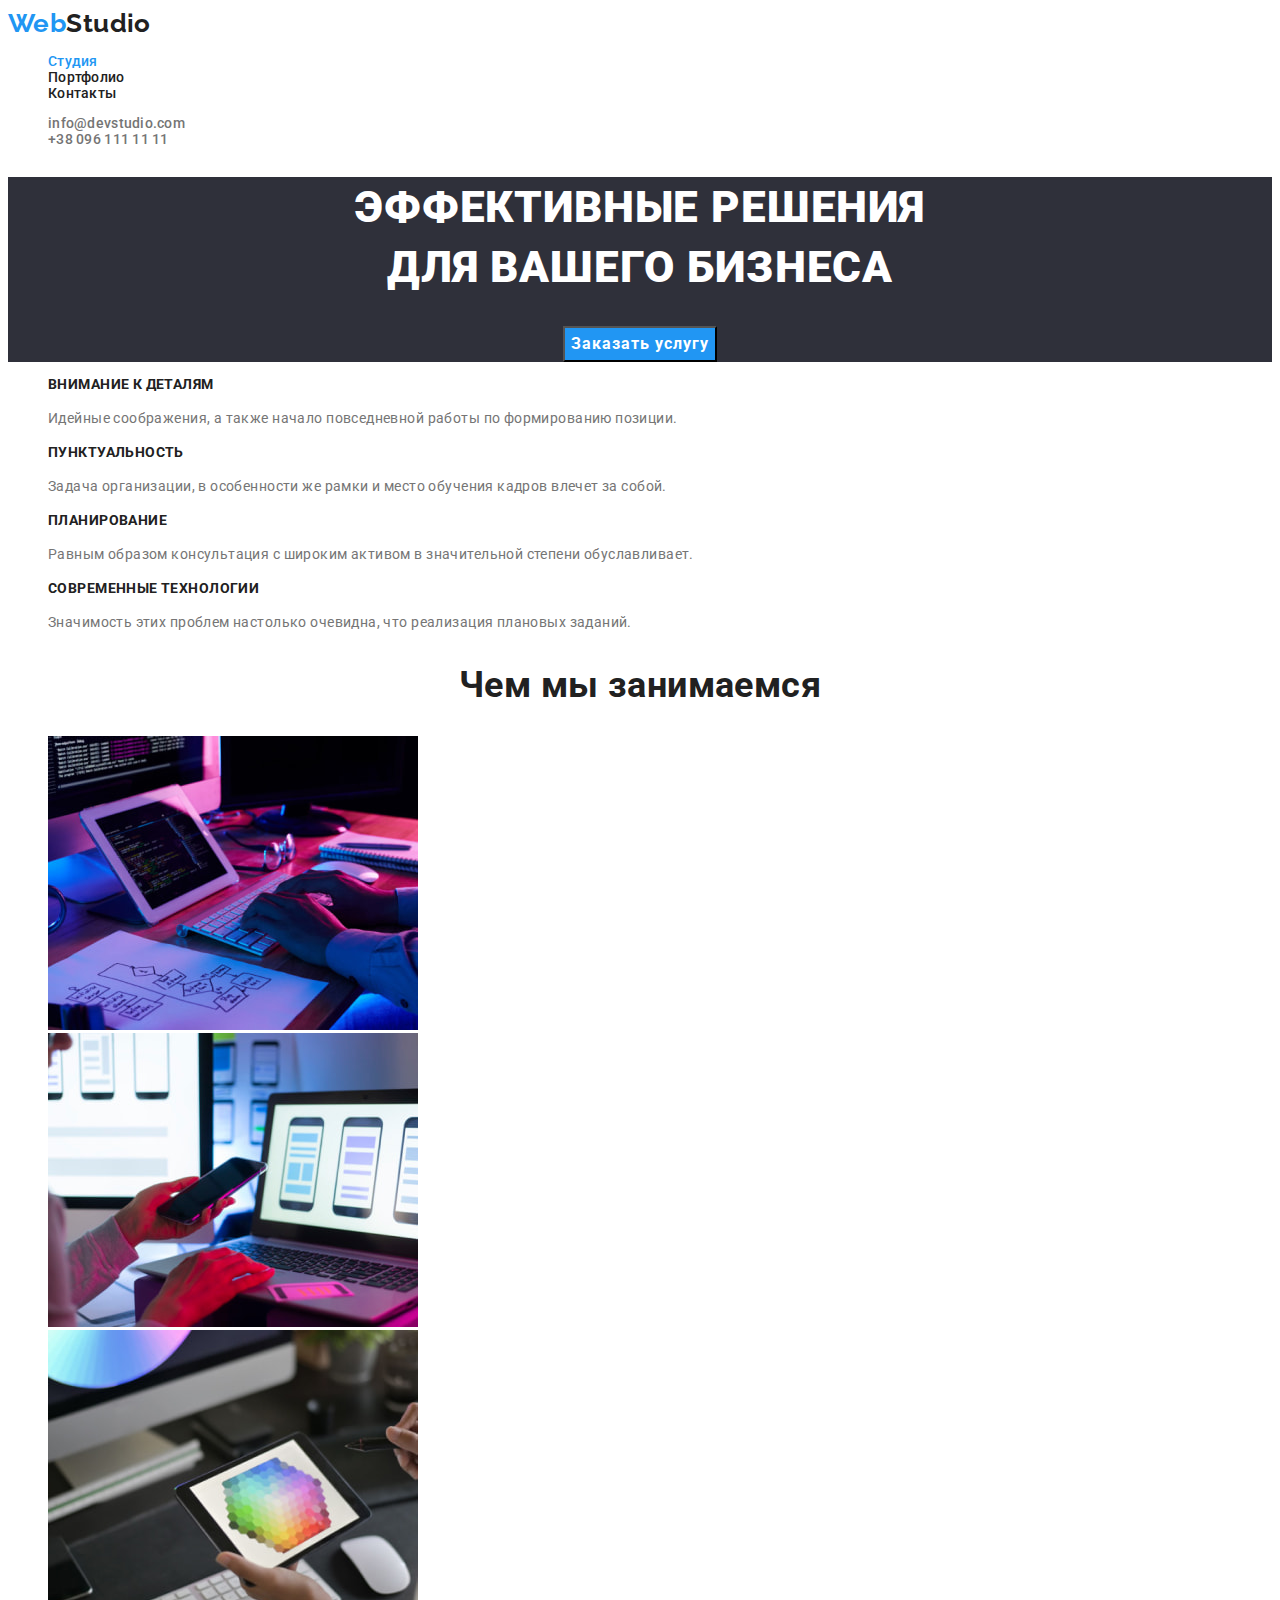
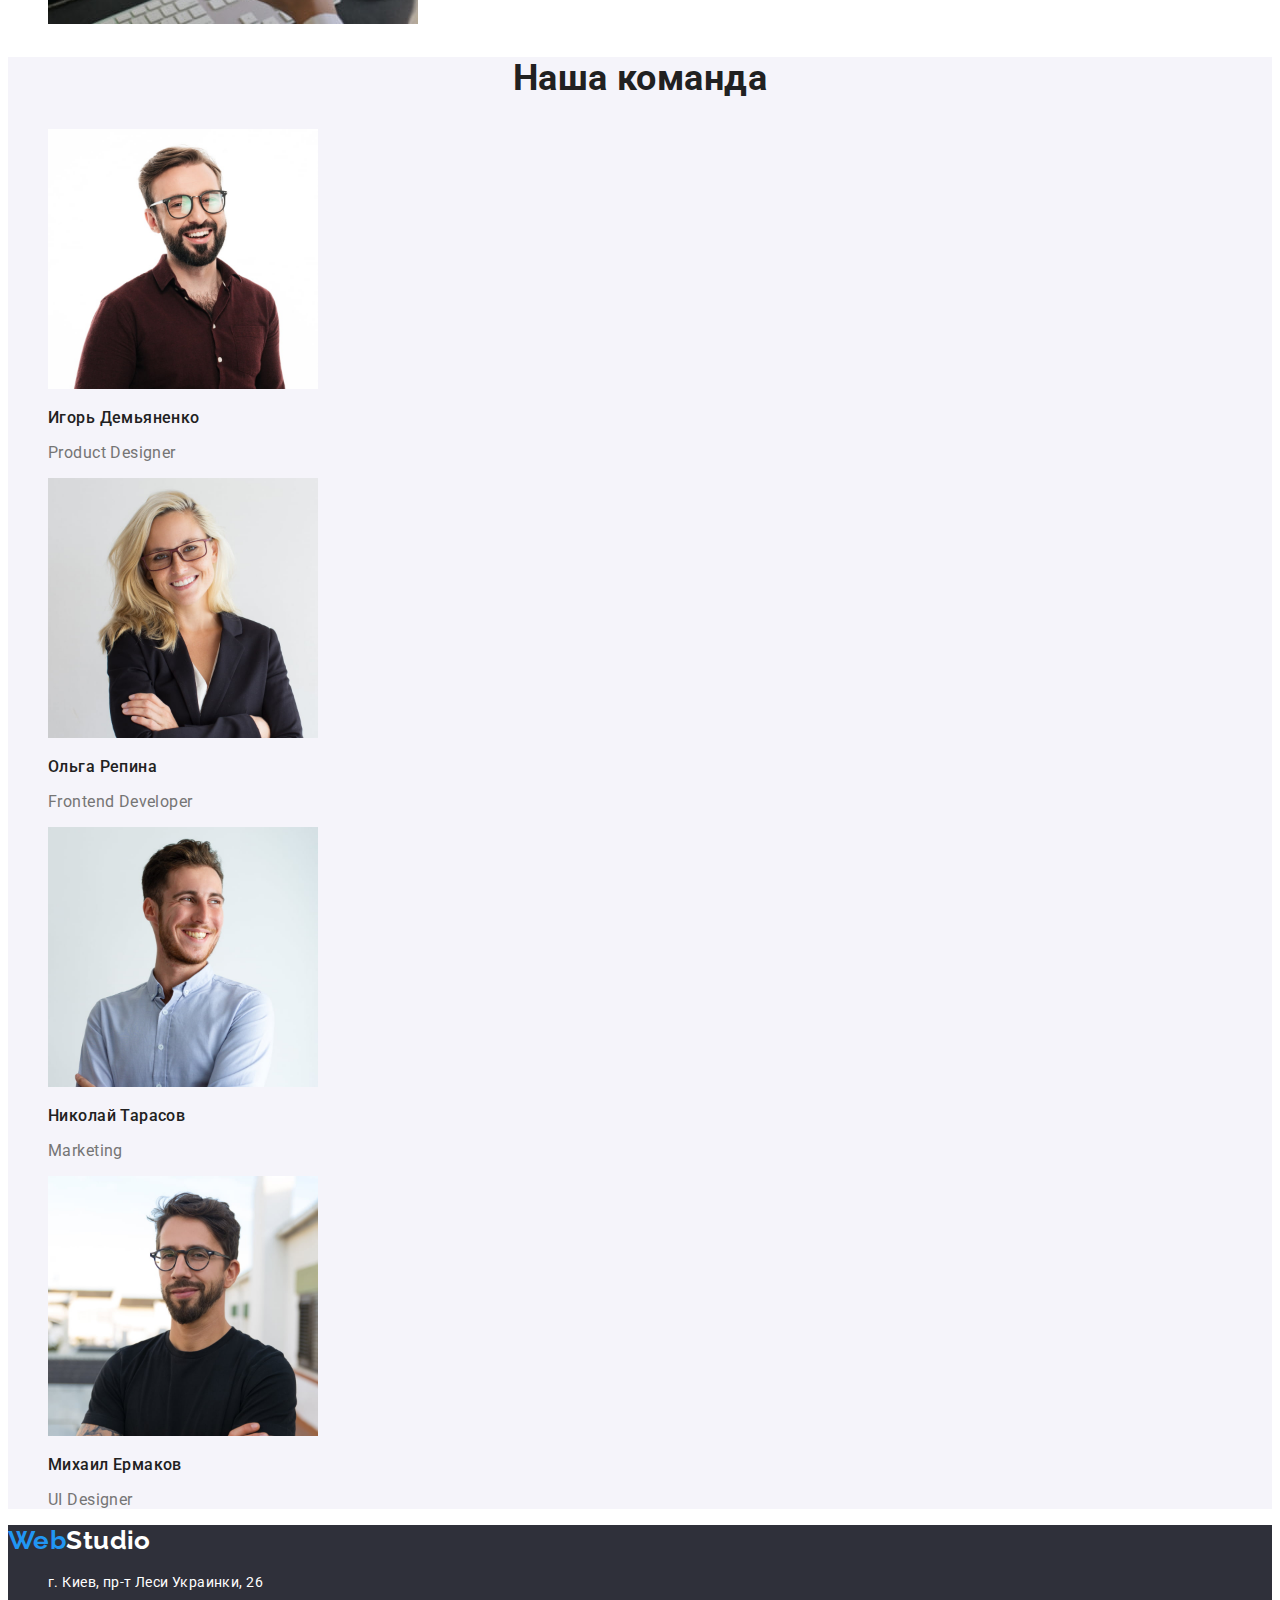
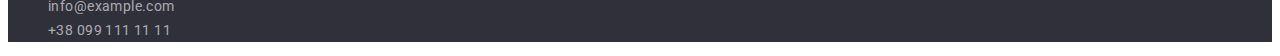
<file: index.html>
<!DOCTYPE html>
<html lang="ru">
  <head>
    <meta charset="UTF-8" />
    <meta http-equiv="X-UA-Compatible" content="IE=edge" />
    <meta name="viewport" content="width=device-width, initial-scale=1.0" />
    <title>Web Studio</title>
    <link rel="preconnect" href="https://fonts.googleapis.com" />
    <link rel="preconnect" href="https://fonts.gstatic.com" crossorigin />
    <link
      href="https://fonts.googleapis.com/css2?family=Raleway:wght@700&family=Roboto:wght@400;500;700;900&display=swap"
      rel="stylesheet"
    />
    <link rel="stylesheet" href="./css/styles.css" />
  </head>
  <body>
    <header class="header">
      <nav>
        <a class="logo link" lang="en" href="./index.html"
          >Web<span class="header-logo-studio">Studio</span>
        </a>
        <ul class="list nav-list">
          <li class="nav-item">
            <a class="link header-link highlighted" href="./index.html"
              >Студия</a
            >
          </li>
          <li class="nav-item">
            <a class="link header-link" href="./portfolio.html">Портфолио</a>
          </li>
          <li class="nav-item">
            <a class="link header-link" href="">Контакты</a>
          </li>
        </ul>
      </nav>
      <ul class="list contact-list">
        <li class="contact-item">
          <a
            class="header-link link"
            lang="en"
            href="mailto:info@devstudio.com"
          >
            info@devstudio.com</a
          >
        </li>
        <li class="contact-item">
          <a class="header-link link" href="tel:+380961111111"
            >+38 096 111 11 11</a
          >
        </li>
      </ul>
    </header>
    <main>
      <section class="hero">
        <h1 class="hero-title">
          Эффективные решения<br />
          для вашего бизнеса
        </h1>
        <button class="hero-btn" type="button">Заказать услугу</button>
      </section>
      <section class="advantage">
        <h2 class="hidden">Наши преимущества</h2>
        <ul class="list advantage-list">
          <li class="advantage-item">
            <h3 class="advatage-title">Внимание к деталям</h3>
            <p class="advatage-after-title">
              Идейные соображения, а также начало повседневной работы по
              формированию позиции.
            </p>
          </li>
          <li class="advantage-item">
            <h3 class="advatage-title">Пунктуальность</h3>
            <p class="advatage-after-title">
              Задача организации, в особенности же рамки и место обучения кадров
              влечет за собой.
            </p>
          </li>
          <li class="advantage-item">
            <h3 class="advatage-title">Планирование</h3>
            <p class="advatage-after-title">
              Равным образом консультация с широким активом в значительной
              степени обуславливает.
            </p>
          </li>
          <li class="advantage-item">
            <h3 class="advatage-title">Современные технологии</h3>
            <p class="advatage-after-title">
              Значимость этих проблем настолько очевидна, что реализация
              плановых заданий.
            </p>
          </li>
        </ul>
      </section>
      <section class="about">
        <h2 class="section-title">Чем мы занимаемся</h2>
        <ul class="list about-list">
          <li class="about-item">
            <img
              src="./images/box-1.jpg"
              alt="Програмирование"
              width="370"
              height="294"
            />
          </li>
          <li class="about-item">
            <img
              src="./images/box-2.jpg"
              alt="Дизайн проекта"
              width="370"
              height="294"
            />
          </li>
          <li class="about-item">
            <img
              src="./images/box-3.jpg"
              alt="Выбор цветовой гаммы"
              width="370"
              height="294"
            />
          </li>
        </ul>
      </section>
      <section class="team">
        <h2 class="section-title">Наша команда</h2>
        <ul class="list team-list">
          <li class="team-item">
            <img
              src="./images/img-1.jpg"
              alt="Фото Игорь Демьяненко"
              width="270"
              height="260"
            />
            <h3 class="team-name">Игорь Демьяненко</h3>
            <p class="team-post" lang="en">Product Designer</p>
          </li>
          <li class="team-item">
            <img
              src="./images/img-2.jpg"
              alt="Фото Ольга Репина"
              width="270"
              height="260"
            />
            <h3 class="team-name">Ольга Репина</h3>
            <p class="team-post" lang="en">Frontend Developer</p>
          </li>
          <li class="team-item">
            <img
              src="./images/img-3.jpg"
              alt="Фото Николай Тарасов"
              width="270"
              height="260"
            />
            <h3 class="team-name">Николай Тарасов</h3>
            <p class="team-post" lang="en">Marketing</p>
          </li>
          <li class="team-item">
            <img
              src="./images/img-4.jpg"
              alt="Фото Михаил Ермаков"
              width="270"
              height="260"
            />
            <h3 class="team-name">Михаил Ермаков</h3>
            <p class="team-post" lang="en">UI Designer</p>
          </li>
        </ul>
      </section>
    </main>
    <footer class="footer">
      <a class="logo link" lang="en" href="./index.html"
        >Web<span class="footer-logo">Studio</span>
      </a>
      <address class="address">
        <ul class="list">
          <li class="address-item">
            <a
              class="link address-link footer-link"
              href="https://goo.gl/maps/EqLQEGzMM47ydBD1A"
              target="_blank"
              rel="noopener noreferrer nofollow"
              >г. Киев, пр-т Леси Украинки, 26</a
            >
          </li>
          <li class="address-item">
            <a
              class="link footer-link"
              lang="en"
              href="mailto:info@example.com"
            >
              info@example.com</a
            >
          </li>
          <li class="address-item">
            <a class="link footer-link" href="tel:+380991111111"
              >+38 099 111 11 11</a
            >
          </li>
        </ul>
      </address>
    </footer>
  </body>
</html>
</file>
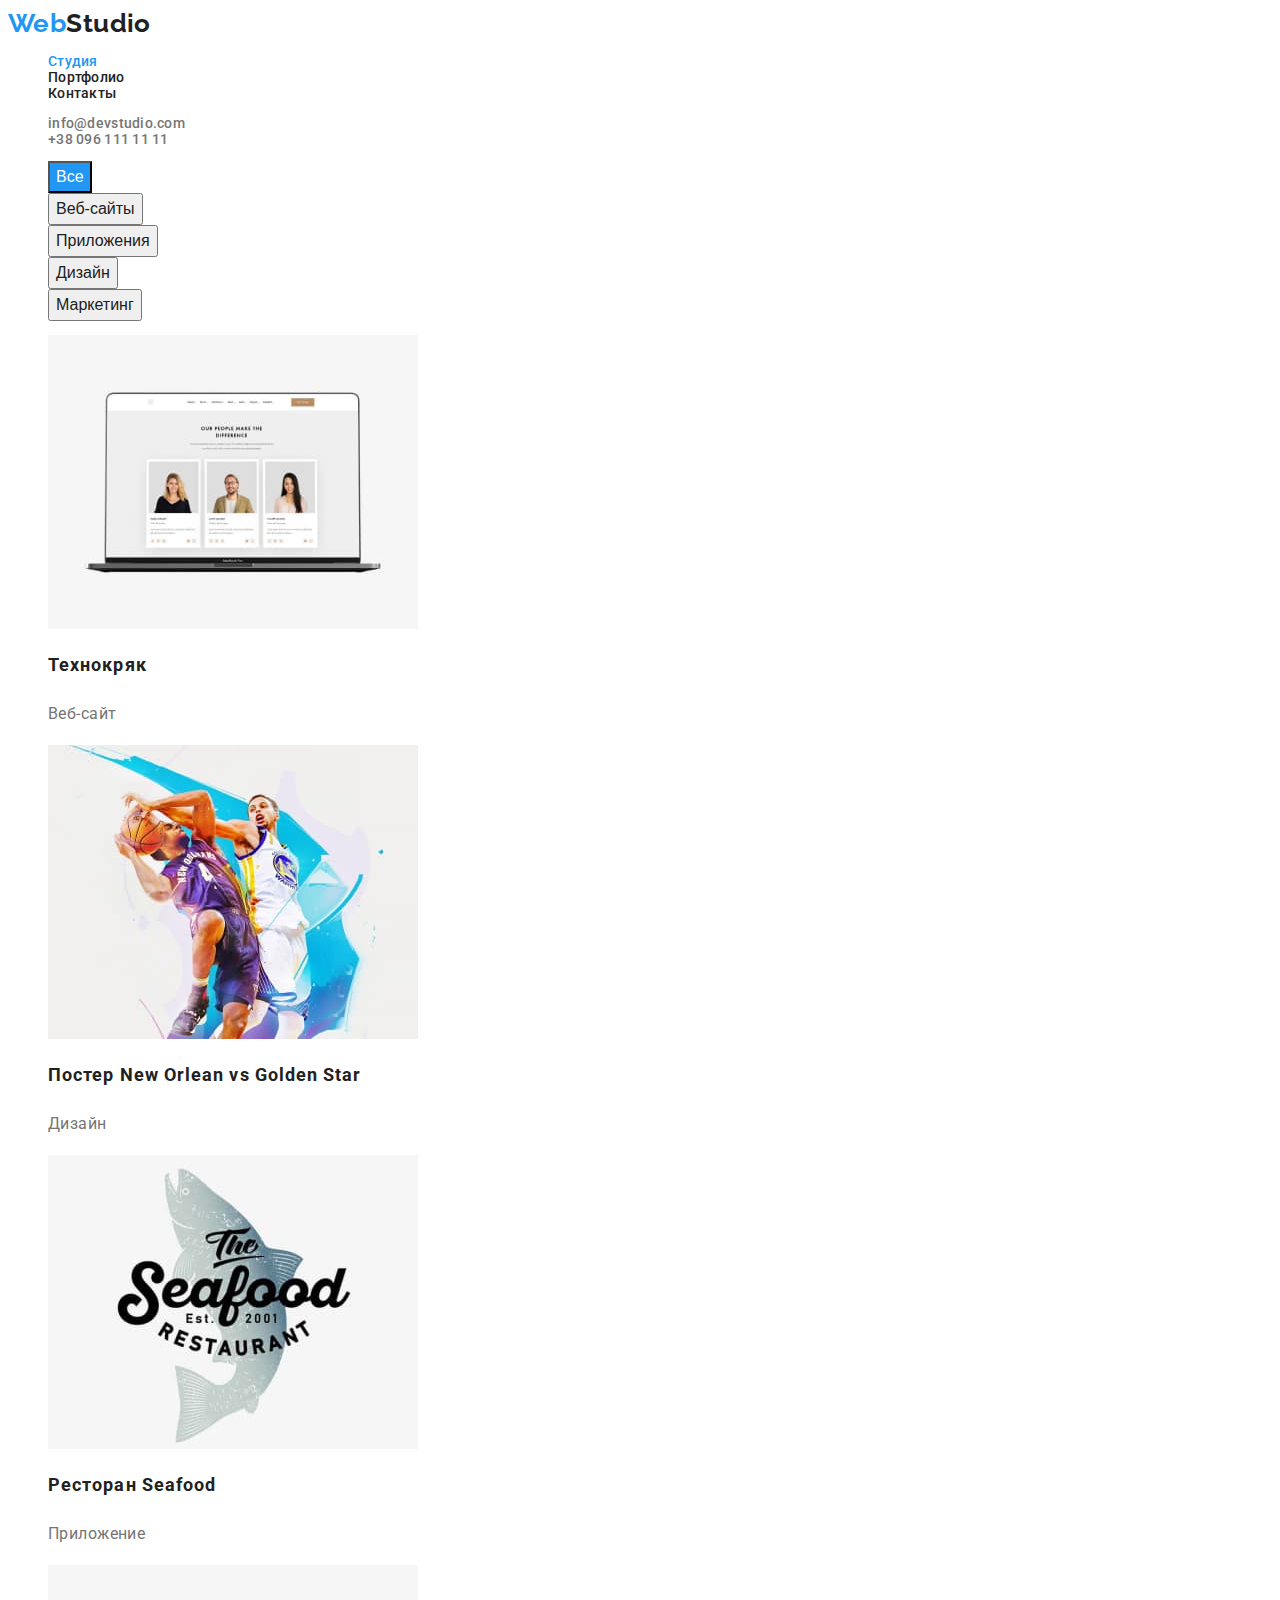
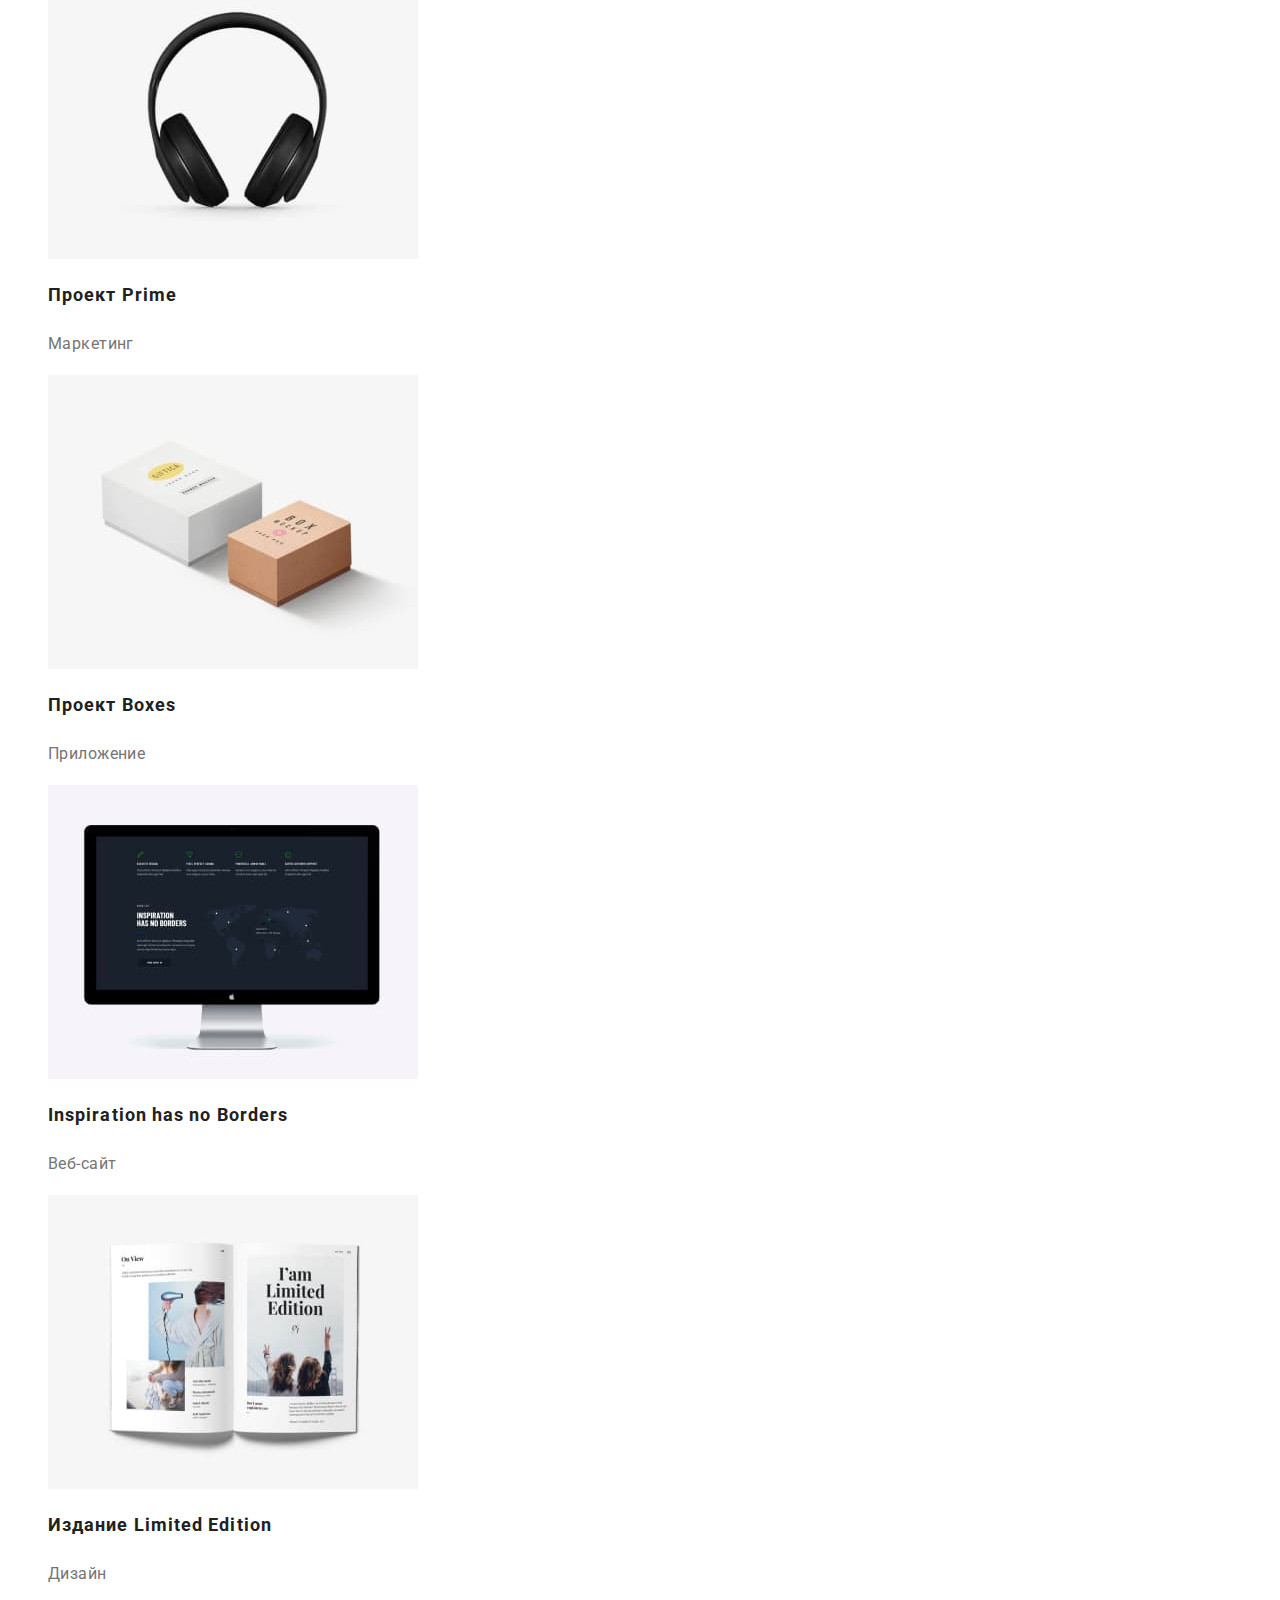
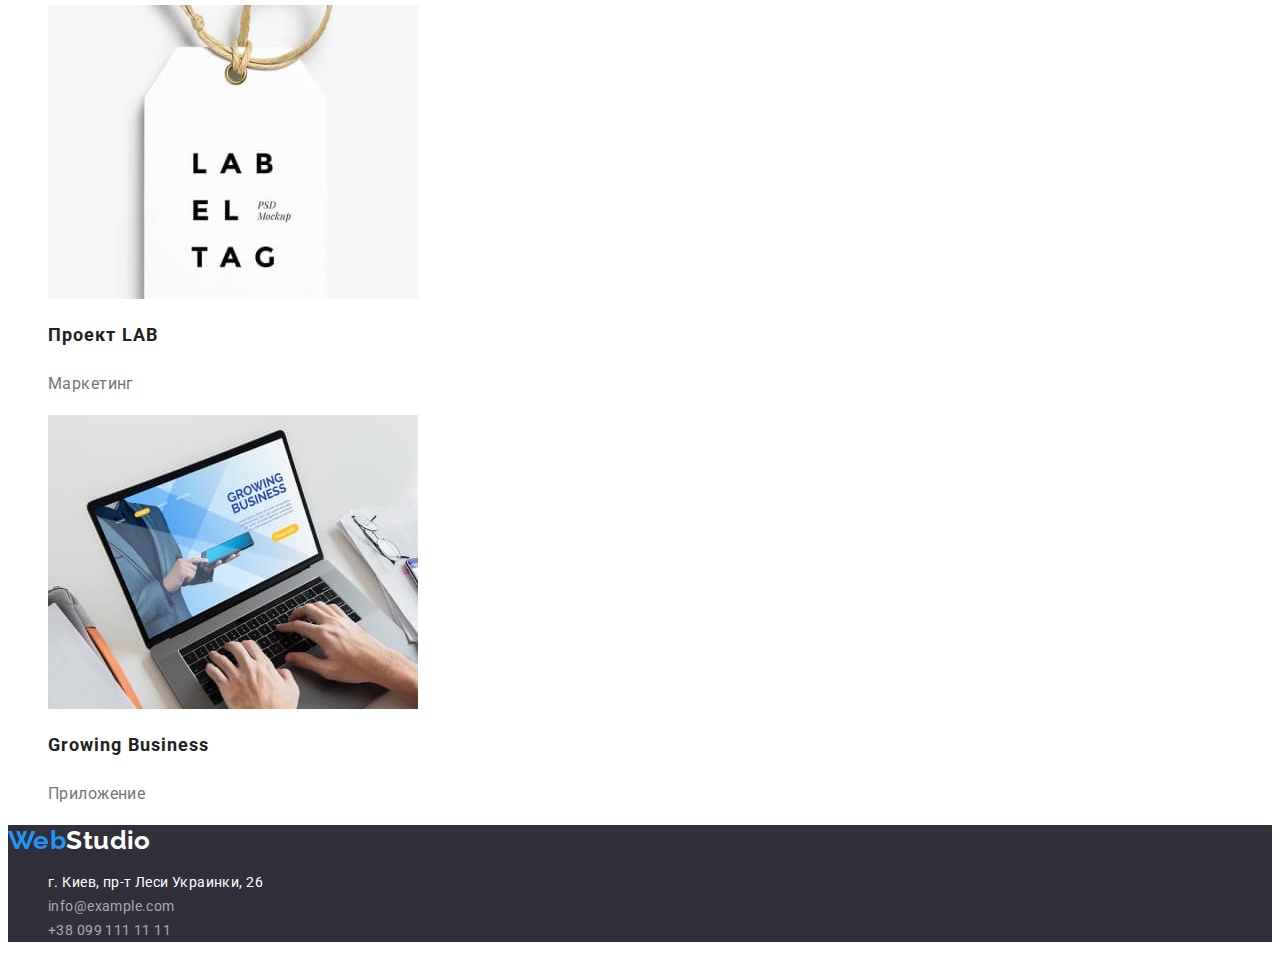
<file: portfolio.html>
<!DOCTYPE html>
<html lang="en">
  <head>
    <meta charset="UTF-8" />
    <meta http-equiv="X-UA-Compatible" content="IE=edge" />
    <meta name="viewport" content="width=device-width, initial-scale=1.0" />
    <title>Web Studio</title>
    <link rel="preconnect" href="https://fonts.googleapis.com" />
    <link rel="preconnect" href="https://fonts.gstatic.com" crossorigin />
    <link
      href="https://fonts.googleapis.com/css2?family=Raleway:wght@700&family=Roboto:wght@400;500;700;900&display=swap"
      rel="stylesheet"
    />
    <link rel="stylesheet" href="./css/styles.css" />
  </head>
  <body>
    <header class="header">
      <nav>
        <a class="logo link" lang="en" href="./index.html"
          >Web<span class="header-logo-studio">Studio</span>
        </a>
        <ul class="list nav-list">
          <li class="nav-item">
            <a class="link header-link highlighted" href="./index.html"
              >Студия</a
            >
          </li>
          <li class="nav-item">
            <a class="link header-link" href="./portfolio.html">Портфолио</a>
          </li>
          <li class="nav-item">
            <a class="link header-link" href="">Контакты</a>
          </li>
        </ul>
      </nav>
      <ul class="list contact-list">
        <li class="contact-item">
          <a
            class="header-link link"
            lang="en"
            href="mailto:info@devstudio.com"
          >
            info@devstudio.com</a
          >
        </li>
        <li class="contact-item">
          <a class="header-link link" href="tel:+380961111111"
            >+38 096 111 11 11</a
          >
        </li>
      </ul>
    </header>
    <main>
      <section class="portfolio">
        <h1 class="hidden">Наши работы</h1>
        <ul class="list portfolio-filter-list">
          <li class="portfolio-item">
            <button class="portfolio-btn portfolio-highlighted" type="button">
              Все
            </button>
          </li>
          <li class="portfolio-item">
            <button class="portfolio-btn" type="button">Веб-сайты</button>
          </li>
          <li class="portfolio-item">
            <button class="portfolio-btn" type="button">Приложения</button>
          </li>
          <li class="portfolio-item">
            <button class="portfolio-btn" type="button">Дизайн</button>
          </li>
          <li class="portfolio-item">
            <button class="portfolio-btn" type="button">Маркетинг</button>
          </li>
        </ul>
        <ul class="list portfolio-list">
          <li class="portfolio-item">
            <a
              class="link"
              href=""
              target="_blank"
              rel="noopener noreferrer nofollow"
            >
              <img
                src="./images/portfolio-1.jpg"
                alt="Ноутбук"
                width="370"
                height="294"
              />
              <h2 class="portfolio-title">Технокряк</h2>
              <p class="portfolio-after-title">Веб-сайт</p></a
            >
          </li>
          <li class="portfolio-item">
            <a
              class="link"
              href=""
              target="_blank"
              rel="noopener noreferrer nofollow"
            >
              <img
                src="./images/portfolio-2.jpg"
                alt="Постер баскетбол"
                width="370"
                height="294"
              />
              <h2 class="portfolio-title">
                Постер <span lang="en">New Orlean vs Golden Star</span>
              </h2>
              <p class="portfolio-after-title">Дизайн</p></a
            >
          </li>
          <li class="portfolio-item">
            <a
              class="link"
              href=""
              target="_blank"
              rel="noopener noreferrer nofollow"
            >
              <img
                src="./images/portfolio-3.jpg"
                alt="Лого ресторана"
                width="370"
                height="294"
              />
              <h2 class="portfolio-title">
                Ресторан <span lang="en">Seafood</span>
              </h2>
              <p class="portfolio-after-title">Приложение</p></a
            >
          </li>
          <li class="portfolio-item">
            <a
              class="link"
              href=""
              target="_blank"
              rel="noopener noreferrer nofollow"
            >
              <img
                src="./images/portfolio-4.jpg"
                alt="Наушники"
                width="370"
                height="294"
              />
              <h2 class="portfolio-title">
                Проект <span lang="en">Prime</span>
              </h2>
              <p class="portfolio-after-title">Маркетинг</p></a
            >
          </li>
          <li class="portfolio-item">
            <a
              class="link"
              href=""
              target="_blank"
              rel="noopener noreferrer nofollow"
            >
              <img
                src="./images/portfolio-5.jpg"
                alt="Коробки"
                width="370"
                height="294"
              />
              <h2 class="portfolio-title">
                Проект <span lang="en">Boxes</span>
              </h2>
              <p class="portfolio-after-title">Приложение</p></a
            >
          </li>
          <li class="portfolio-item">
            <a
              class="link"
              href=""
              target="_blank"
              rel="noopener noreferrer nofollow"
            >
              <img
                src="./images/portfolio-6.jpg"
                alt="Монитор"
                width="370"
                height="294"
              />
              <h2 class="portfolio-title" lang="en">
                Inspiration has no Borders
              </h2>
              <p class="portfolio-after-title">Веб-сайт</p></a
            >
          </li>
          <li class="portfolio-item">
            <a
              class="link"
              href=""
              target="_blank"
              rel="noopener noreferrer nofollow"
            >
              <img
                src="./images/portfolio-7.jpg"
                alt="Книга"
                width="370"
                height="294"
              />
              <h2 class="portfolio-title">
                Издание <span lang="en">Limited Edition</span>
              </h2>
              <p class="portfolio-after-title">Дизайн</p></a
            >
          </li>
          <li class="portfolio-item">
            <a
              class="link"
              href=""
              target="_blank"
              rel="noopener noreferrer nofollow"
            >
              <img
                src="./images/portfolio-8.jpg"
                alt="Лейба"
                width="370"
                height="294"
              />
              <h2 class="portfolio-title">Проект <span lang="en">LAB</span></h2>
              <p class="portfolio-after-title">Маркетинг</p></a
            >
          </li>
          <li class="portfolio-item">
            <a
              class="link"
              href=""
              target="_blank"
              rel="noopener noreferrer nofollow"
            >
              <img
                src="./images/portfolio-9.jpg"
                alt="Работа за ноутбуком"
                width="370"
                height="294"
              />
              <h2 class="portfolio-title" lang="en">Growing Business</h2>
              <p class="portfolio-after-title">Приложение</p></a
            >
          </li>
        </ul>
      </section>
    </main>
    <footer class="footer">
      <a class="logo link" lang="en" href="./index.html"
        >Web<span class="footer-logo">Studio</span>
      </a>
      <address class="address">
        <ul class="list">
          <li class="address-item">
            <a
              class="link address-link footer-link"
              href="https://goo.gl/maps/EqLQEGzMM47ydBD1A"
              target="_blank"
              rel="noopener noreferrer nofollow"
              >г. Киев, пр-т Леси Украинки, 26</a
            >
          </li>
          <li class="address-item">
            <a
              class="link footer-link"
              lang="en"
              href="mailto:info@example.com"
            >
              info@example.com</a
            >
          </li>
          <li class="address-item">
            <a class="link footer-link" href="tel:+380991111111"
              >+38 099 111 11 11</a
            >
          </li>
        </ul>
      </address>
    </footer>
  </body>
</html>
</file>
<file: css/styles.css>
:root {
  --main-color: #757575;
  --accent-color: #2196f3;
  --first-title-color: #212121;
  --second-title-color: #ffffff;
  --link-color: #212121;
  --btn-color: #ffffff;
  --second-btn-color: #212121;
}
body {
  font-size: 14px;
  font-family: "Roboto", sans-serif;
  color: var(--main-color);
  background-color: #ffffff;
  letter-spacing: 0.03em;
}
.list {
  list-style: none;
}
.link {
  text-decoration: none;
  color: inherit;
}
.hidden {
  position: absolute;
  white-space: nowrap;
  width: 1px;
  height: 1px;
  overflow: hidden;
  border: 0;
  padding: 0;
  clip: rect(0 0 0 0);
  clip-path: inset(50%);
  margin: -1px;
}
/* ----------index.html----------- */
/* -----------header--------------- */

.logo {
  font-family: "Raleway";
  font-weight: 700;
  font-size: 26px;
  line-height: 1.2;
  color: var(--accent-color);
}
.header-logo-studio {
  color: var(--link-color);
}
.nav-list {
  color: var(--link-color);
}
.header-link {
  font-weight: 500;
  font-size: 14px;
  line-height: calc(16 / 14);
  letter-spacing: 0.02em;
}
.header-link:hover,
.header-link:focus,
.highlighted {
  color: var(--accent-color);
}
/*--------------- hero------------- */
.hero {
  text-align: center;
  background-color: #2f303a;
  letter-spacing: 0.06em;
}
.hero-title {
  font-weight: 900;
  font-size: 44px;
  line-height: calc(60 / 44);
  text-transform: uppercase;
  color: var(--second-title-color);
}
.hero-btn {
  font-family: inherit;
  font-weight: 700;
  font-size: 16px;
  line-height: calc(30 / 16);
  letter-spacing: 0.06em;
  color: var(--btn-color);
  background-color: var(--accent-color);
  cursor: pointer;
}
/* advantage */
.advatage-title {
  font-size: 14px;
  line-height: calc(16 / 14);
  letter-spacing: 0.03em;
  text-transform: uppercase;
  color: var(--first-title-color);
}
.advatage-after-title {
  line-height: calc(24 / 14);
}
/* about */
.section-title {
  font-size: 36px;
  line-height: calc(42 / 36);
  text-align: center;
  color: var(--first-title-color);
}
/* team */
.team {
  background-color: #f5f4fa;
}
.team-post,
.team-name {
  font-size: 16px;
  line-height: calc(19 / 16);
}
.team-name {
  font-weight: 500;
  color: var(--first-title-color);
}

/* footer */
.footer {
  background-color: #2f303a;
}
.footer-logo {
  color: var(--second-title-color);
}
.footer-link {
  font-style: normal;
  line-height: calc(24 / 14);
  color: rgba(255, 255, 255, 0.6);
}
.address-link {
  color: var(--second-title-color);
}
.footer-link:hover,
.footer-link:focus {
  color: var(--accent-color);
}
/* portfolio.html */
.portfolio-btn {
  font-weight: 500;
  font-size: 16px;
  line-height: calc(26 / 16);
  color: var(--second-btn-color);
  cursor: pointer;
}
.portfolio-btn:hover,
.portfolio-btn:focus,
.portfolio-highlighted {
  color: var(--btn-color);
  background-color: var(--accent-color);
}
.portfolio-title {
  font-size: 18px;
  line-height: calc(36 / 18);
  letter-spacing: 0.06em;
  color: var(--first-title-color);
}
.portfolio-after-title {
  font-size: 16px;
  line-height: calc(30 / 16);
  color: var(--main-color);
}
</file>
